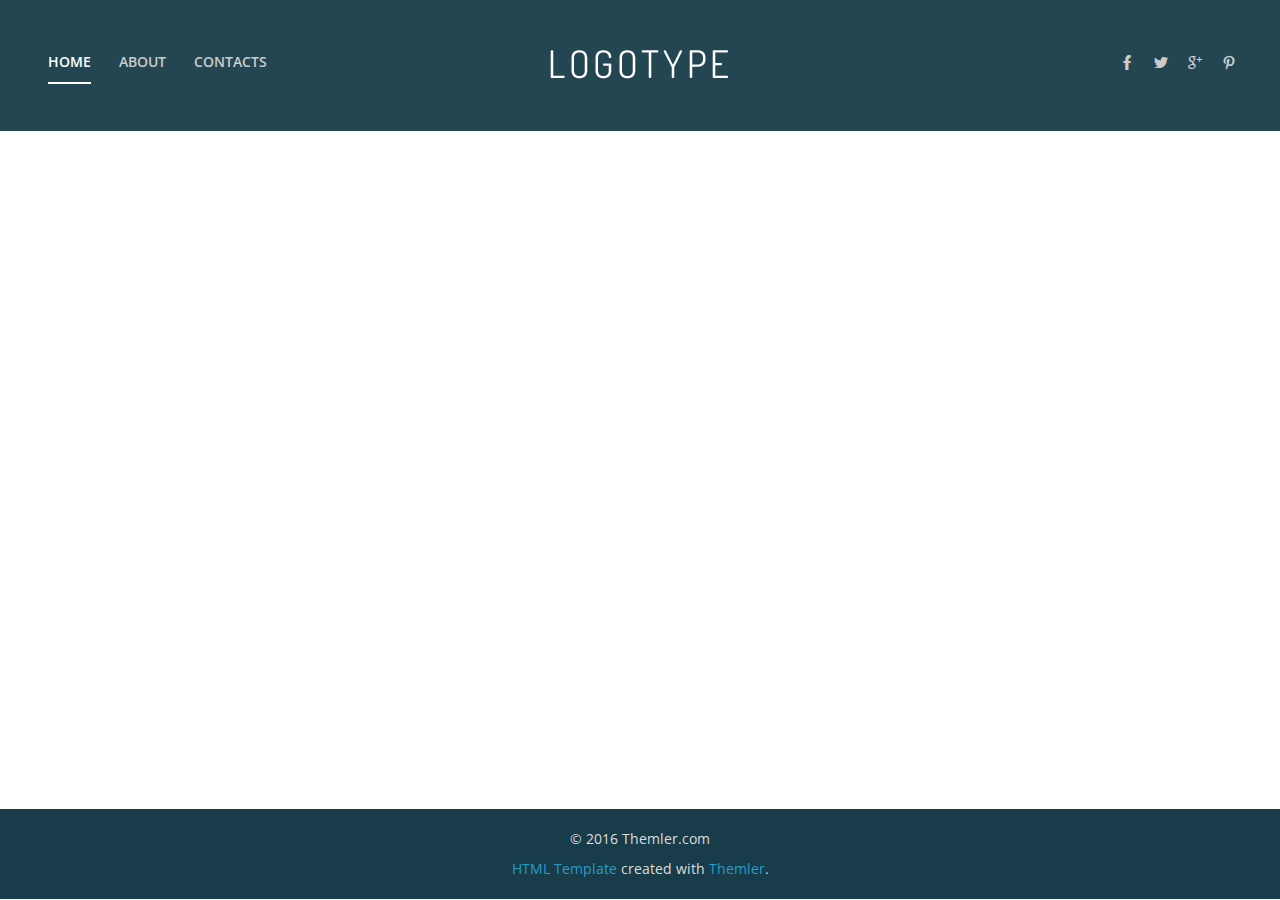
<file: home/index.html>
<!DOCTYPE html>
<html dir="ltr">
<head>
    
	<script>
    var themeHasJQuery = !!window.jQuery;
</script>
<script type="text/javascript" src="../assets/js/jquery.js?1.0.645"></script>
<script>
    window._$ = jQuery.noConflict(themeHasJQuery);
</script>
    <meta name="viewport" content="width=device-width, initial-scale=1.0">
<link rel="stylesheet" href="../assets/css/bootstrap.css?1.0.645" media="screen" />
<script type="text/javascript" src="../assets/js/bootstrap.min.js?1.0.645"></script>
<!--[if lte IE 9]>
<link rel="stylesheet" href="../assets/css/layout.ie.css?1.0.645">
<script src="../assets/js/layout.ie.js?1.0.645"></script>
<![endif]-->
<link class="" href='http://fonts.googleapis.com/css?family=Open+Sans:300,300italic,regular,italic,600,600italic,700,700italic,800,800italic&subset=latin' rel='stylesheet' type='text/css'>
<script type="text/javascript" src="../assets/js/layout.core.js"></script>
<script src="../assets/js/CloudZoom.js?1.0.645"></script>
	
    <title>Sub Page 1</title>
	<link rel="stylesheet" href="../assets/css/style.css?1.0.645">
	<script src="../assets/js/script.js?1.0.645"></script>
    <meta charset="utf-8">
    
    
    
    
</head>
<body class=" bootstrap bd-body-7  bd-pagebackground  bd-margins">
    <header class=" bd-headerarea-1 bd-margins">
        <div data-affix
     data-offset=""
     data-fix-at-screen="top"
     data-clip-at-control="top"
     
 data-enable-lg
     
 data-enable-md
     
 data-enable-sm
     
     class=" bd-affix-2 bd-no-margins bd-margins "><section class=" bd-section-4 bd-page-width bd-tagstyles  " id="section3" data-section-title="Top Dark with Three Containers">
    <div class="bd-container-inner bd-margins clearfix">
        <div class=" bd-layoutbox-3 bd-no-margins bd-no-margins clearfix">
    <div class="bd-container-inner">
        
    
    <nav class=" bd-hmenu-1" data-responsive-menu="true" data-responsive-levels="">
        
            <div class=" bd-responsivemenu-11 collapse-button">
    <div class="bd-container-inner">
        <div class="bd-menuitem-4 ">
            <a  data-toggle="collapse"
                data-target=".bd-hmenu-1 .collapse-button + .navbar-collapse"
                href="#" onclick="return false;">
                    <span>MENU</span>
            </a>
        </div>
    </div>
</div>
            <div class="navbar-collapse collapse">
            
            <div class=" bd-horizontalmenu-70 clearfix">
                <div class="bd-container-inner">
                    
                    <ul class=" bd-menu-63 nav nav-pills navbar-left">
                        

                        

                        

                        

                        

                        

                        

                        
                        
                            
                            <li class=" bd-menuitem-36
                                        
 bd-submenu-icon-only
                                        bd-toplevel-item
                                        
                                        "
                                    >

                                
                            
                            <a 
 class="active" title="Home Page" href="../home.html" >Home</a>

                                
                                    
                            
                            

                                
                            <div class="bd-menu-39-popup ">
                            
                                <ul class=" bd-menu-39">

                                
                                    

                                    
                            
                            
                                <li class=" bd-menuitem-38 bd-sub-item bd-sub-item">

                                    
                            
                            <a 
 class="active" title="Sub Page 1" href="../home/subpage1.html" >Sub Page 1</a>

                                    
                                        
                            
                            

                                    
                            
                                </li>
                                    

                                    
                            
                            
                                <li class=" bd-menuitem-38 bd-sub-item bd-sub-item">

                                    
                            
                            <a  title="Sub Page 2" href="../home/subpage2.html" >Sub Page 2</a>

                                    
                                        
                            
                            

                                    
                            
                                </li>
                                    

                                    
                            
                            
                                <li class=" bd-menuitem-38 bd-sub-item bd-sub-item">

                                    
                            
                            <a  title="Sub Page 3" href="../home/subpage3.html" >Sub Page 3</a>

                                    
                                        
                            
                            

                                    
                            
                                </li>

                                
                            
                                </ul>
                            </div>
                            </li>
                            
                            <li class=" bd-menuitem-36
                                        
                                        bd-toplevel-item
                                        
                                        "
                                    >

                                
                            
                            <a  title="About" href="../about.html" >About</a>

                                
                                    
                            
                            
                            </li>
                            
                            <li class=" bd-menuitem-36
                                        
                                        bd-toplevel-item
                                        
                                        "
                                    >

                                
                            
                            <a  title="Contacts" href="../contacts.html" >Contacts</a>

                                
                                    
                            
                            
                            </li>
                    </ul>
                    
                </div>
            </div>
            
        
            </div>
    </nav>
    </div>
</div>
	
		<div class=" bd-layoutbox-15 bd-no-margins clearfix">
    <div class="bd-container-inner">
        <a class=" bd-logo-2" href="">
    <img class=" bd-imagestyles" src="../assets/images/d645f7b10f00b6256606acb06fb19390_logo3.png">
</a>
    </div>
</div>
	
		<div class=" bd-layoutbox-19 bd-no-margins bd-no-margins clearfix">
    <div class="bd-container-inner">
        <div class=" bd-socialicons-2">
    
        <a target="_blank" data-social-url data-path-to-root=".." class=" bd-socialicon-17 bd-socialicon"
   href="//www.facebook.com/sharer.php?u=">
    <span class="bd-icon"></span><span></span>
</a>
    
        <a target="_blank" data-social-url data-path-to-root=".." class=" bd-socialicon-18 bd-socialicon"
   href="//twitter.com/share?url=&amp;text=">
    <span class="bd-icon"></span><span></span>
</a>
    
        <a target="_blank" data-social-url data-path-to-root=".." class=" bd-socialicon-19 bd-socialicon"
   href="//plus.google.com/share?url=">
    <span class="bd-icon"></span><span></span>
</a>
    
        <a target="_blank" data-social-url data-path-to-root=".." class=" bd-socialicon-20 bd-socialicon"
   href="//pinterest.com/pin/create/button/?url=&amp;media=&amp;description=">
    <span class="bd-icon"></span><span></span>
</a>
    
    
    
    
    
    
</div>
    </div>
</div>
    </div>
</section></div>
</header>
	
		<div class=" bd-stretchtobottom-2 bd-stretch-to-bottom" data-control-selector=".bd-content-12"><div class=" bd-content-12 ">
    
    <div class=" bd-htmlcontent-4 bd-margins" 
 data-page-id="page.11">
    
</div>
</div></div>
	
		<footer class=" bd-footerarea-1 bd-margins">
        <section class=" bd-section-2 bd-tagstyles" id="section2" data-section-title="">
    <div class="bd-container-inner bd-margins clearfix">
        <p class=" bd-textblock-1 bd-content-element">
    © 2016 Themler.com
</p>
	
		<div class=" bd-pagefooter-1">
    <div class="bd-container-inner">
        
            <a href='http://www.themler.com/html-templates' target="_blank">HTML Template</a> created with <a href='http://themler.com' target="_blank">Themler</a>.
    </div>
</div>
    </div>
</section>
</footer>
	
		<div data-smooth-scroll data-animation-time="250" class=" bd-smoothscroll-3"><a href="#" class=" bd-backtotop-1 ">
    <span class="bd-icon-67 bd-icon "></span>
</a></div>
</body>
</html>
</file>
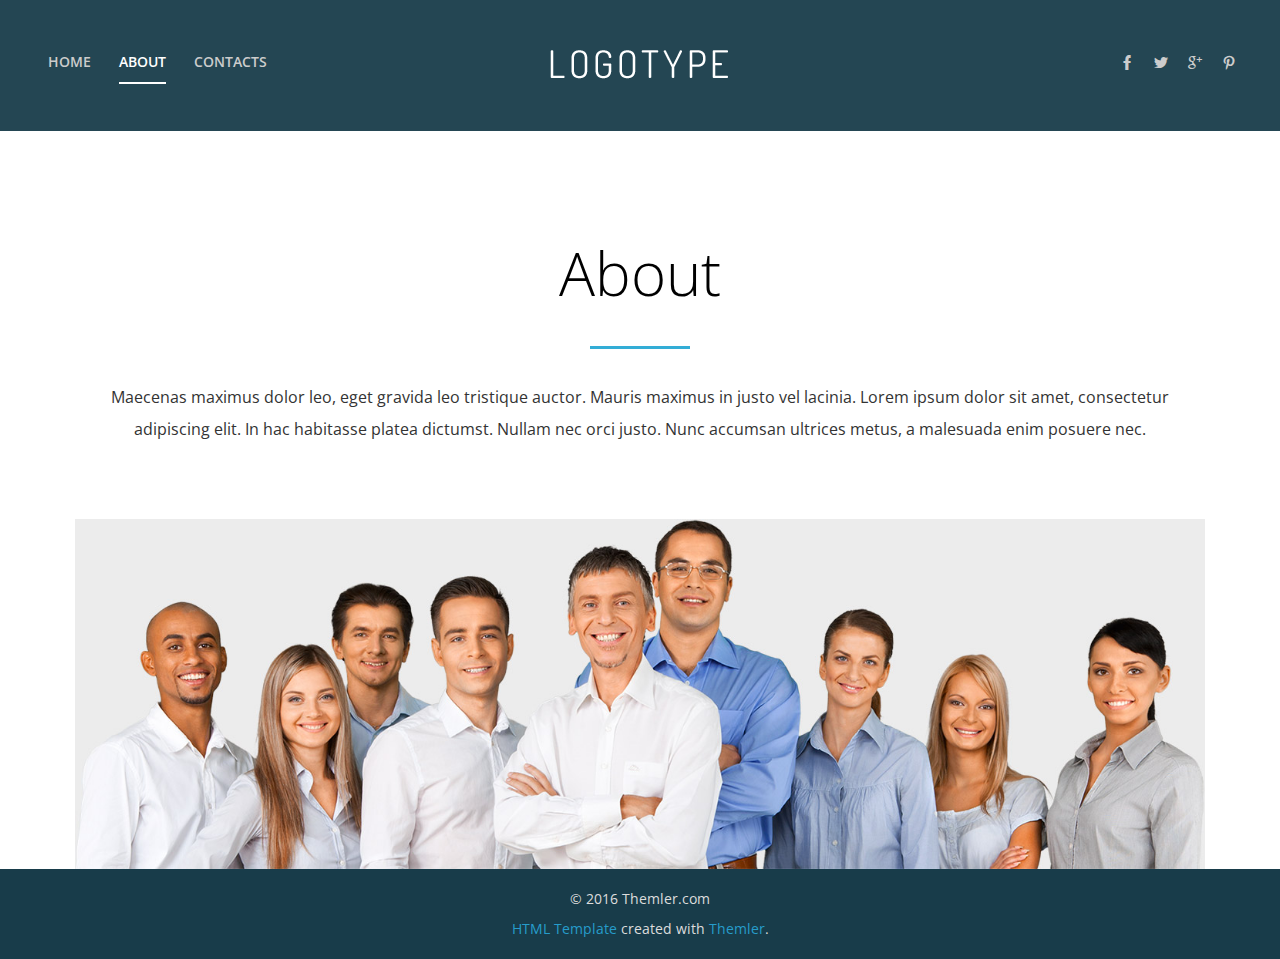
<file: about.html>
<!DOCTYPE html>
<html dir="ltr">
<head>
    
	<script>
    var themeHasJQuery = !!window.jQuery;
</script>
<script type="text/javascript" src="./assets/js/jquery.js?1.0.645"></script>
<script>
    window._$ = jQuery.noConflict(themeHasJQuery);
</script>
    <meta name="viewport" content="width=device-width, initial-scale=1.0">
<link rel="stylesheet" href="./assets/css/bootstrap.css?1.0.645" media="screen" />
<script type="text/javascript" src="./assets/js/bootstrap.min.js?1.0.645"></script>
<!--[if lte IE 9]>
<link rel="stylesheet" href="./assets/css/layout.ie.css?1.0.645">
<script src="./assets/js/layout.ie.js?1.0.645"></script>
<![endif]-->
<link class="" href='http://fonts.googleapis.com/css?family=Open+Sans:300,300italic,regular,italic,600,600italic,700,700italic,800,800italic&subset=latin' rel='stylesheet' type='text/css'>
<script type="text/javascript" src="./assets/js/layout.core.js"></script>
<script src="./assets/js/CloudZoom.js?1.0.645"></script>
	
    <title>About</title>
	<link rel="stylesheet" href="./assets/css/style.css?1.0.645">
	<script src="./assets/js/script.js?1.0.645"></script>
    <meta charset="utf-8">
    
    
    
    
</head>
<body class=" bootstrap bd-body-7  bd-pagebackground  bd-margins">
    <header class=" bd-headerarea-1 bd-margins">
        <div data-affix
     data-offset=""
     data-fix-at-screen="top"
     data-clip-at-control="top"
     
 data-enable-lg
     
 data-enable-md
     
 data-enable-sm
     
     class=" bd-affix-2 bd-no-margins bd-margins "><section class=" bd-section-4 bd-page-width bd-tagstyles  " id="section3" data-section-title="Top Dark with Three Containers">
    <div class="bd-container-inner bd-margins clearfix">
        <div class=" bd-layoutbox-3 bd-no-margins bd-no-margins clearfix">
    <div class="bd-container-inner">
        
    
    <nav class=" bd-hmenu-1" data-responsive-menu="true" data-responsive-levels="">
        
            <div class=" bd-responsivemenu-11 collapse-button">
    <div class="bd-container-inner">
        <div class="bd-menuitem-4 ">
            <a  data-toggle="collapse"
                data-target=".bd-hmenu-1 .collapse-button + .navbar-collapse"
                href="#" onclick="return false;">
                    <span>MENU</span>
            </a>
        </div>
    </div>
</div>
            <div class="navbar-collapse collapse">
            
            <div class=" bd-horizontalmenu-70 clearfix">
                <div class="bd-container-inner">
                    
                    <ul class=" bd-menu-63 nav nav-pills navbar-left">
                        

                        

                        

                        

                        

                        

                        

                        
                        
                            
                            <li class=" bd-menuitem-36
                                        
 bd-submenu-icon-only
                                        bd-toplevel-item
                                        
                                        "
                                    >

                                
                            
                            <a  title="Home Page" href="./home.html" >Home</a>

                                
                                    
                            
                            

                                
                            <div class="bd-menu-39-popup ">
                            
                                <ul class=" bd-menu-39">

                                
                                    

                                    
                            
                            
                                <li class=" bd-menuitem-38 bd-sub-item bd-sub-item">

                                    
                            
                            <a  title="Sub Page 1" href="./home/subpage1.html" >Sub Page 1</a>

                                    
                                        
                            
                            

                                    
                            
                                </li>
                                    

                                    
                            
                            
                                <li class=" bd-menuitem-38 bd-sub-item bd-sub-item">

                                    
                            
                            <a  title="Sub Page 2" href="./home/subpage2.html" >Sub Page 2</a>

                                    
                                        
                            
                            

                                    
                            
                                </li>
                                    

                                    
                            
                            
                                <li class=" bd-menuitem-38 bd-sub-item bd-sub-item">

                                    
                            
                            <a  title="Sub Page 3" href="./home/subpage3.html" >Sub Page 3</a>

                                    
                                        
                            
                            

                                    
                            
                                </li>

                                
                            
                                </ul>
                            </div>
                            </li>
                            
                            <li class=" bd-menuitem-36
                                        
                                        bd-toplevel-item
                                        
                                        "
                                    >

                                
                            
                            <a 
 class="active" title="About" href="./about.html" >About</a>

                                
                                    
                            
                            
                            </li>
                            
                            <li class=" bd-menuitem-36
                                        
                                        bd-toplevel-item
                                        
                                        "
                                    >

                                
                            
                            <a  title="Contacts" href="./contacts.html" >Contacts</a>

                                
                                    
                            
                            
                            </li>
                    </ul>
                    
                </div>
            </div>
            
        
            </div>
    </nav>
    </div>
</div>
	
		<div class=" bd-layoutbox-15 bd-no-margins clearfix">
    <div class="bd-container-inner">
        <a class=" bd-logo-2" href="">
    <img class=" bd-imagestyles" src="./assets/images/d645f7b10f00b6256606acb06fb19390_logo3.png">
</a>
    </div>
</div>
	
		<div class=" bd-layoutbox-19 bd-no-margins bd-no-margins clearfix">
    <div class="bd-container-inner">
        <div class=" bd-socialicons-2">
    
        <a target="_blank" data-social-url data-path-to-root="." class=" bd-socialicon-17 bd-socialicon"
   href="//www.facebook.com/sharer.php?u=">
    <span class="bd-icon"></span><span></span>
</a>
    
        <a target="_blank" data-social-url data-path-to-root="." class=" bd-socialicon-18 bd-socialicon"
   href="//twitter.com/share?url=&amp;text=">
    <span class="bd-icon"></span><span></span>
</a>
    
        <a target="_blank" data-social-url data-path-to-root="." class=" bd-socialicon-19 bd-socialicon"
   href="//plus.google.com/share?url=">
    <span class="bd-icon"></span><span></span>
</a>
    
        <a target="_blank" data-social-url data-path-to-root="." class=" bd-socialicon-20 bd-socialicon"
   href="//pinterest.com/pin/create/button/?url=&amp;media=&amp;description=">
    <span class="bd-icon"></span><span></span>
</a>
    
    
    
    
    
    
</div>
    </div>
</div>
    </div>
</section></div>
</header>
	
		<div class=" bd-stretchtobottom-2 bd-stretch-to-bottom" data-control-selector=".bd-content-12"><div class=" bd-content-12 ">
    
    <div class=" bd-htmlcontent-8 bd-margins" 
 data-page-id="page.12">
    <section class=" bd-section-3 bd-tagstyles" id="section7" data-section-title="Container Plus Image Below">
    <div class="bd-container-inner bd-margins clearfix">
        <div class=" bd-layoutbox-7 bd-no-margins clearfix">
    <div class="bd-container-inner">
        <h1 class=" bd-textblock-3 bd-content-element">
    About
</h1>
	
		<div class="bd-separator-3  bd-separator-center bd-separator-content-center clearfix" >
    <div class="bd-container-inner">
        <div class="bd-separator-inner">
            
        </div>
    </div>
</div>
	
		<p class=" bd-textblock-5 bd-content-element">
    Maecenas maximus dolor leo, eget gravida leo tristique auctor. Mauris maximus in justo vel lacinia. Lorem ipsum dolor sit amet, consectetur adipiscing elit. In hac habitasse platea dictumst. Nullam nec orci justo. Nunc accumsan ultrices metus, a malesuada enim posuere nec.
</p>
    </div>
</div>
	
		<img class="bd-imagelink-5 bd-imagescaling bd-imagescaling-2 bd-own-margins bd-imagestyles   "  src="./assets/images/741f922d3d482d27219eb250879ff160_billionphotos1201819.jpg">
    </div>
</section>
</div>
</div></div>
	
		<footer class=" bd-footerarea-1 bd-margins">
        <section class=" bd-section-2 bd-tagstyles" id="section2" data-section-title="">
    <div class="bd-container-inner bd-margins clearfix">
        <p class=" bd-textblock-1 bd-content-element">
    © 2016 Themler.com
</p>
	
		<div class=" bd-pagefooter-1">
    <div class="bd-container-inner">
        
            <a href='http://www.themler.com/html-templates' target="_blank">HTML Template</a> created with <a href='http://themler.com' target="_blank">Themler</a>.
    </div>
</div>
    </div>
</section>
</footer>
	
		<div data-smooth-scroll data-animation-time="250" class=" bd-smoothscroll-3"><a href="#" class=" bd-backtotop-1 ">
    <span class="bd-icon-67 bd-icon "></span>
</a></div>
</body>
</html>
</file>
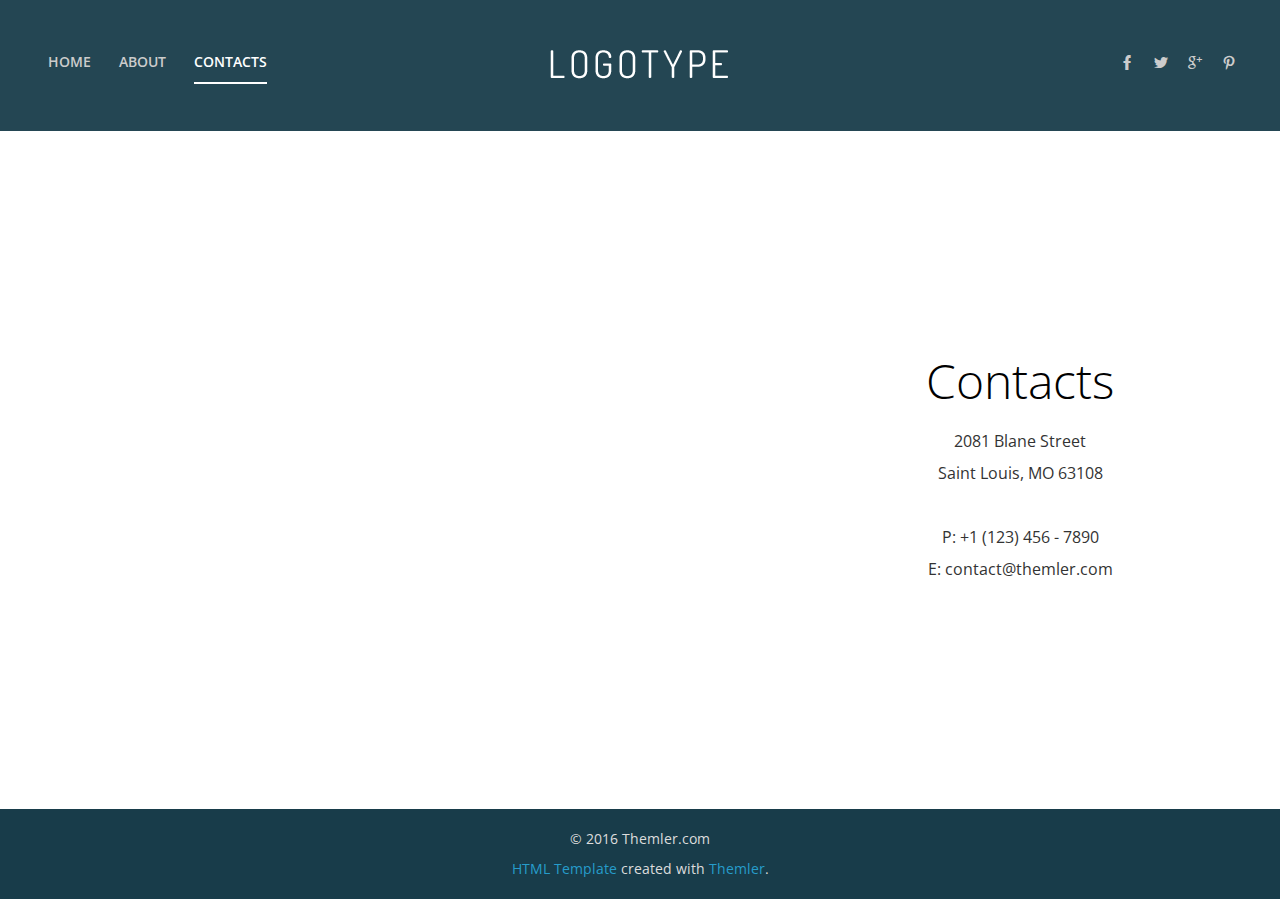
<file: contacts.html>
<!DOCTYPE html>
<html dir="ltr">
<head>
    
	<script>
    var themeHasJQuery = !!window.jQuery;
</script>
<script type="text/javascript" src="./assets/js/jquery.js?1.0.645"></script>
<script>
    window._$ = jQuery.noConflict(themeHasJQuery);
</script>
    <meta name="viewport" content="width=device-width, initial-scale=1.0">
<link rel="stylesheet" href="./assets/css/bootstrap.css?1.0.645" media="screen" />
<script type="text/javascript" src="./assets/js/bootstrap.min.js?1.0.645"></script>
<!--[if lte IE 9]>
<link rel="stylesheet" href="./assets/css/layout.ie.css?1.0.645">
<script src="./assets/js/layout.ie.js?1.0.645"></script>
<![endif]-->
<link class="" href='http://fonts.googleapis.com/css?family=Open+Sans:300,300italic,regular,italic,600,600italic,700,700italic,800,800italic&subset=latin' rel='stylesheet' type='text/css'>
<script type="text/javascript" src="./assets/js/layout.core.js"></script>
<script src="./assets/js/CloudZoom.js?1.0.645"></script>
	
    <title>Contacts</title>
	<link rel="stylesheet" href="./assets/css/style.css?1.0.645">
	<script src="./assets/js/script.js?1.0.645"></script>
    <meta charset="utf-8">
    
    
    
    
</head>
<body class=" bootstrap bd-body-7  bd-pagebackground  bd-margins">
    <header class=" bd-headerarea-1 bd-margins">
        <div data-affix
     data-offset=""
     data-fix-at-screen="top"
     data-clip-at-control="top"
     
 data-enable-lg
     
 data-enable-md
     
 data-enable-sm
     
     class=" bd-affix-2 bd-no-margins bd-margins "><section class=" bd-section-4 bd-page-width bd-tagstyles  " id="section3" data-section-title="Top Dark with Three Containers">
    <div class="bd-container-inner bd-margins clearfix">
        <div class=" bd-layoutbox-3 bd-no-margins bd-no-margins clearfix">
    <div class="bd-container-inner">
        
    
    <nav class=" bd-hmenu-1" data-responsive-menu="true" data-responsive-levels="">
        
            <div class=" bd-responsivemenu-11 collapse-button">
    <div class="bd-container-inner">
        <div class="bd-menuitem-4 ">
            <a  data-toggle="collapse"
                data-target=".bd-hmenu-1 .collapse-button + .navbar-collapse"
                href="#" onclick="return false;">
                    <span>MENU</span>
            </a>
        </div>
    </div>
</div>
            <div class="navbar-collapse collapse">
            
            <div class=" bd-horizontalmenu-70 clearfix">
                <div class="bd-container-inner">
                    
                    <ul class=" bd-menu-63 nav nav-pills navbar-left">
                        

                        

                        

                        

                        

                        

                        

                        
                        
                            
                            <li class=" bd-menuitem-36
                                        
 bd-submenu-icon-only
                                        bd-toplevel-item
                                        
                                        "
                                    >

                                
                            
                            <a  title="Home Page" href="./home.html" >Home</a>

                                
                                    
                            
                            

                                
                            <div class="bd-menu-39-popup ">
                            
                                <ul class=" bd-menu-39">

                                
                                    

                                    
                            
                            
                                <li class=" bd-menuitem-38 bd-sub-item bd-sub-item">

                                    
                            
                            <a  title="Sub Page 1" href="./home/subpage1.html" >Sub Page 1</a>

                                    
                                        
                            
                            

                                    
                            
                                </li>
                                    

                                    
                            
                            
                                <li class=" bd-menuitem-38 bd-sub-item bd-sub-item">

                                    
                            
                            <a  title="Sub Page 2" href="./home/subpage2.html" >Sub Page 2</a>

                                    
                                        
                            
                            

                                    
                            
                                </li>
                                    

                                    
                            
                            
                                <li class=" bd-menuitem-38 bd-sub-item bd-sub-item">

                                    
                            
                            <a  title="Sub Page 3" href="./home/subpage3.html" >Sub Page 3</a>

                                    
                                        
                            
                            

                                    
                            
                                </li>

                                
                            
                                </ul>
                            </div>
                            </li>
                            
                            <li class=" bd-menuitem-36
                                        
                                        bd-toplevel-item
                                        
                                        "
                                    >

                                
                            
                            <a  title="About" href="./about.html" >About</a>

                                
                                    
                            
                            
                            </li>
                            
                            <li class=" bd-menuitem-36
                                        
                                        bd-toplevel-item
                                        
                                        "
                                    >

                                
                            
                            <a 
 class="active" title="Contacts" href="./contacts.html" >Contacts</a>

                                
                                    
                            
                            
                            </li>
                    </ul>
                    
                </div>
            </div>
            
        
            </div>
    </nav>
    </div>
</div>
	
		<div class=" bd-layoutbox-15 bd-no-margins clearfix">
    <div class="bd-container-inner">
        <a class=" bd-logo-2" href="">
    <img class=" bd-imagestyles" src="./assets/images/d645f7b10f00b6256606acb06fb19390_logo3.png">
</a>
    </div>
</div>
	
		<div class=" bd-layoutbox-19 bd-no-margins bd-no-margins clearfix">
    <div class="bd-container-inner">
        <div class=" bd-socialicons-2">
    
        <a target="_blank" data-social-url data-path-to-root="." class=" bd-socialicon-17 bd-socialicon"
   href="//www.facebook.com/sharer.php?u=">
    <span class="bd-icon"></span><span></span>
</a>
    
        <a target="_blank" data-social-url data-path-to-root="." class=" bd-socialicon-18 bd-socialicon"
   href="//twitter.com/share?url=&amp;text=">
    <span class="bd-icon"></span><span></span>
</a>
    
        <a target="_blank" data-social-url data-path-to-root="." class=" bd-socialicon-19 bd-socialicon"
   href="//plus.google.com/share?url=">
    <span class="bd-icon"></span><span></span>
</a>
    
        <a target="_blank" data-social-url data-path-to-root="." class=" bd-socialicon-20 bd-socialicon"
   href="//pinterest.com/pin/create/button/?url=&amp;media=&amp;description=">
    <span class="bd-icon"></span><span></span>
</a>
    
    
    
    
    
    
</div>
    </div>
</div>
    </div>
</section></div>
</header>
	
		<div class=" bd-stretchtobottom-2 bd-stretch-to-bottom" data-control-selector=".bd-content-12"><div class=" bd-content-12 ">
    
    <div class=" bd-htmlcontent-9 bd-margins" 
 data-page-id="page.13">
    <section class=" bd-section-6 bd-tagstyles" id="section4" data-section-title="Map Two Thirds">
    <div class="bd-container-inner bd-margins clearfix">
        <div class=" bd-layoutcontainer-5 bd-columns bd-no-margins">
    <div class="bd-container-inner">
        <div class="container-fluid">
            <div class="row 
 bd-row-flex 
 bd-row-align-middle">
                <div class=" bd-columnwrapper-7 
 col-sm-8">
    <div class="bd-layoutcolumn-7 bd-column" ><div class="bd-vertical-align-wrapper"><div class="bd-googlemap-2 bd-own-margins bd-imagestyles ">
    <div class="embed-responsive" style="height: 100%; width: 100%;">
        <iframe class="embed-responsive-item"
                src="//maps.google.com/maps?output=embed&q=Saint Louis, MO&z=16&t=m&hl=English"></iframe>
    </div>
</div></div></div>
</div>
	
		<div class=" bd-columnwrapper-11 
 col-sm-4">
    <div class="bd-layoutcolumn-11 bd-no-margins bd-column" ><div class="bd-vertical-align-wrapper"><h1 class=" bd-textblock-7 bd-content-element">
    Contacts
</h1>
	
		<p class=" bd-textblock-9 bd-content-element">
    2081 Blane Street<br>
Saint Louis, MO 63108<br>
<br>
P: +1 (123) 456 - 7890<br>
E: contact@themler.com<br>
</p></div></div>
</div>
            </div>
        </div>
    </div>
</div>
    </div>
</section>
</div>
</div></div>
	
		<footer class=" bd-footerarea-1 bd-margins">
        <section class=" bd-section-2 bd-tagstyles" id="section2" data-section-title="">
    <div class="bd-container-inner bd-margins clearfix">
        <p class=" bd-textblock-1 bd-content-element">
    © 2016 Themler.com
</p>
	
		<div class=" bd-pagefooter-1">
    <div class="bd-container-inner">
        
            <a href='http://www.themler.com/html-templates' target="_blank">HTML Template</a> created with <a href='http://themler.com' target="_blank">Themler</a>.
    </div>
</div>
    </div>
</section>
</footer>
	
		<div data-smooth-scroll data-animation-time="250" class=" bd-smoothscroll-3"><a href="#" class=" bd-backtotop-1 ">
    <span class="bd-icon-67 bd-icon "></span>
</a></div>
</body>
</html>
</file>
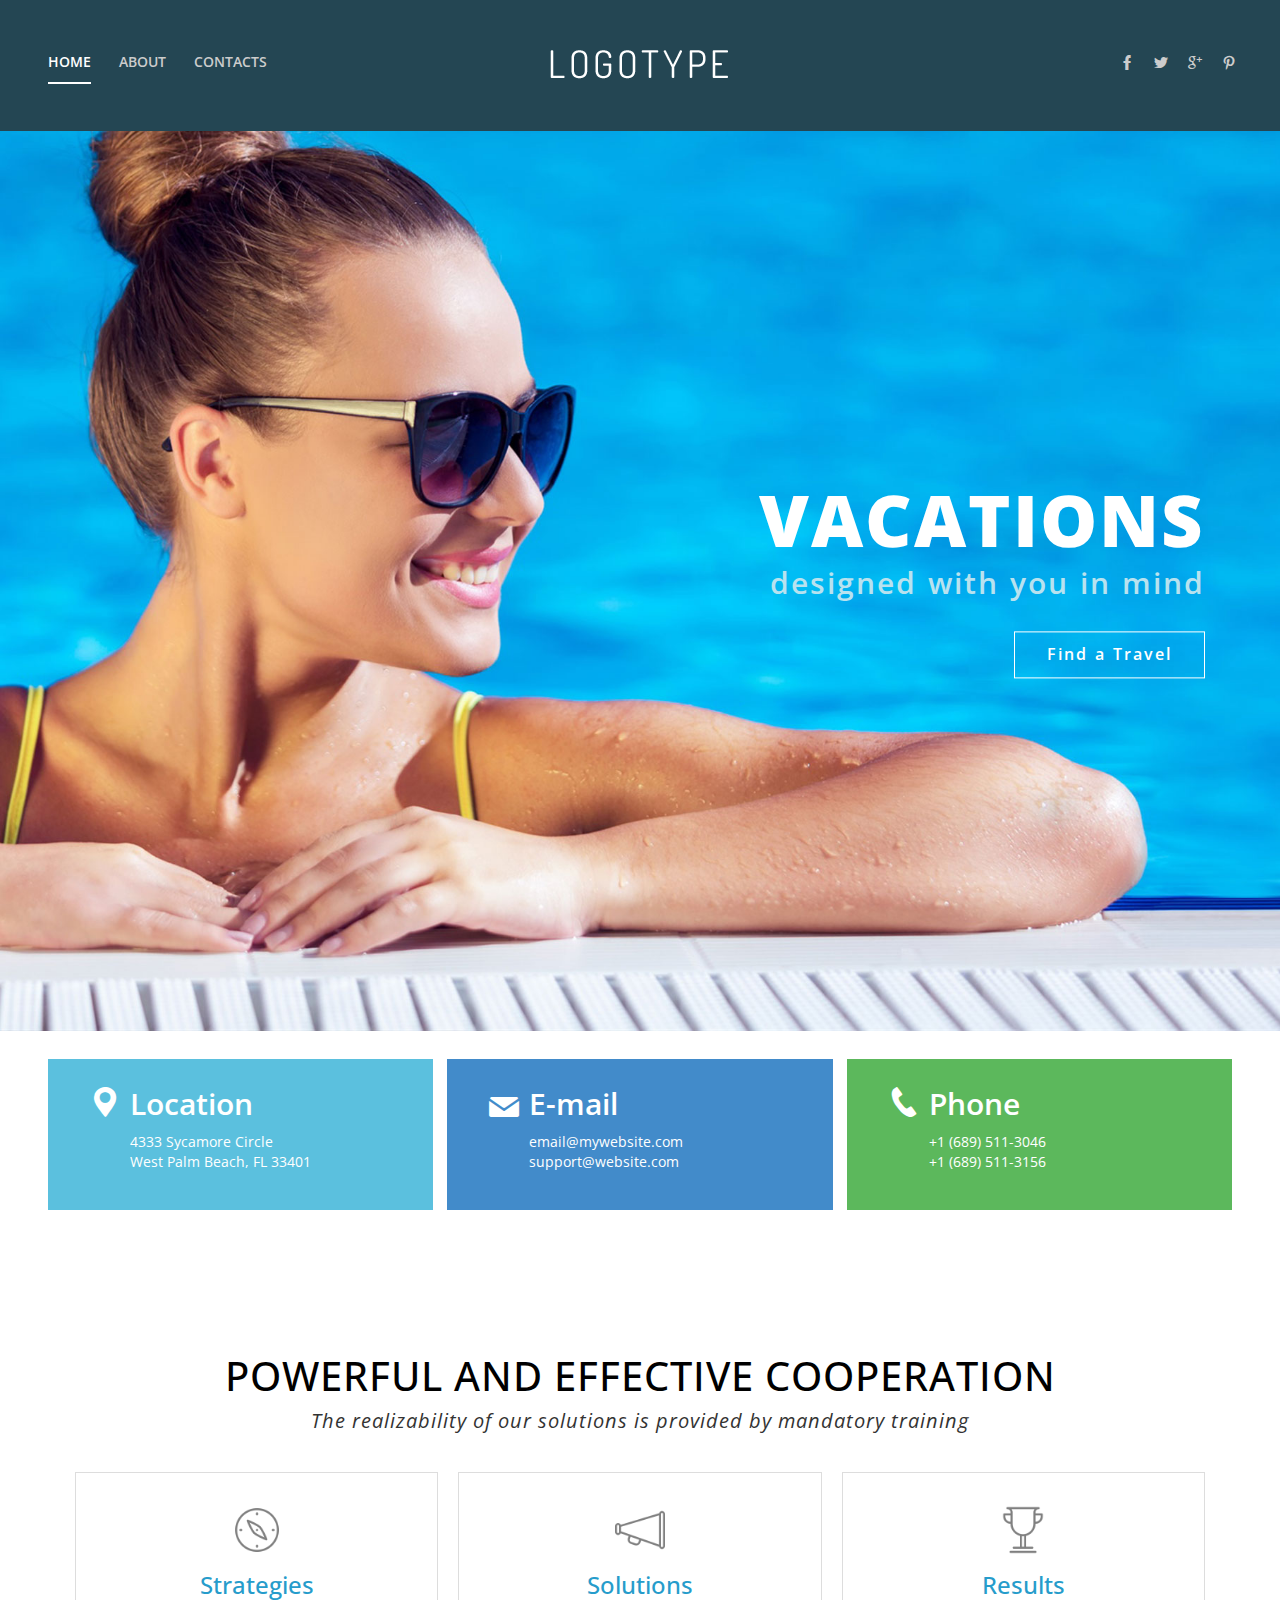
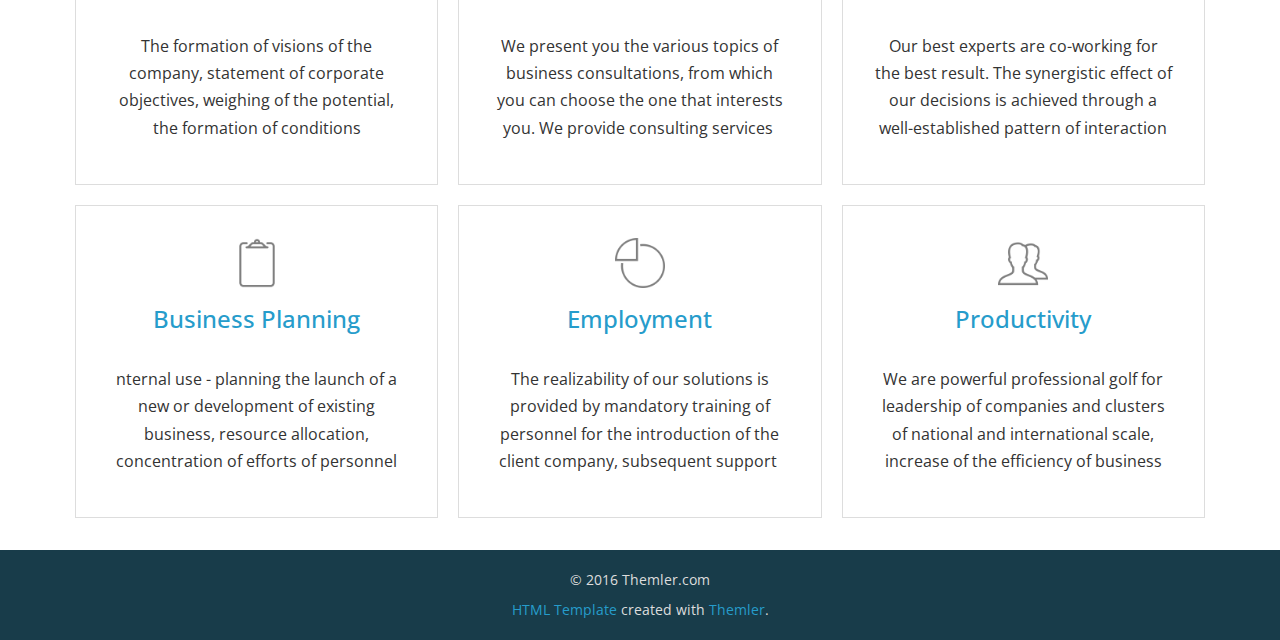
<file: home.html>
<!DOCTYPE html>
<html dir="ltr">
<head>
    
	<script>
    var themeHasJQuery = !!window.jQuery;
</script>
<script type="text/javascript" src="./assets/js/jquery.js?1.0.645"></script>
<script>
    window._$ = jQuery.noConflict(themeHasJQuery);
</script>
    <meta name="viewport" content="width=device-width, initial-scale=1.0">
<link rel="stylesheet" href="./assets/css/bootstrap.css?1.0.645" media="screen" />
<script type="text/javascript" src="./assets/js/bootstrap.min.js?1.0.645"></script>
<!--[if lte IE 9]>
<link rel="stylesheet" href="./assets/css/layout.ie.css?1.0.645">
<script src="./assets/js/layout.ie.js?1.0.645"></script>
<![endif]-->
<link class="" href='http://fonts.googleapis.com/css?family=Open+Sans:300,300italic,regular,italic,600,600italic,700,700italic,800,800italic&subset=latin' rel='stylesheet' type='text/css'>
<script type="text/javascript" src="./assets/js/layout.core.js"></script>
<script src="./assets/js/CloudZoom.js?1.0.645"></script>
	
    <title>Home Page</title>
	<link rel="stylesheet" href="./assets/css/style.css?1.0.645">
	<script src="./assets/js/script.js?1.0.645"></script>
    <meta charset="utf-8">
    
    
    
 <meta name="keywords" content="HTML, CSS, JavaScript">

    
 <style>a {
  transition: color 250ms linear;
}
</style>
</head>
<body class=" bootstrap bd-body-1 
 bd-homepage bd-pagebackground-3  bd-margins">
    <header class=" bd-headerarea-1 bd-margins">
        <div data-affix
     data-offset=""
     data-fix-at-screen="top"
     data-clip-at-control="top"
     
 data-enable-lg
     
 data-enable-md
     
 data-enable-sm
     
     class=" bd-affix-2 bd-no-margins bd-margins "><section class=" bd-section-4 bd-page-width bd-tagstyles  " id="section3" data-section-title="Top Dark with Three Containers">
    <div class="bd-container-inner bd-margins clearfix">
        <div class=" bd-layoutbox-3 bd-no-margins bd-no-margins clearfix">
    <div class="bd-container-inner">
        
    
    <nav class=" bd-hmenu-1" data-responsive-menu="true" data-responsive-levels="">
        
            <div class=" bd-responsivemenu-11 collapse-button">
    <div class="bd-container-inner">
        <div class="bd-menuitem-4 ">
            <a  data-toggle="collapse"
                data-target=".bd-hmenu-1 .collapse-button + .navbar-collapse"
                href="#" onclick="return false;">
                    <span>MENU</span>
            </a>
        </div>
    </div>
</div>
            <div class="navbar-collapse collapse">
            
            <div class=" bd-horizontalmenu-70 clearfix">
                <div class="bd-container-inner">
                    
                    <ul class=" bd-menu-63 nav nav-pills navbar-left">
                        

                        

                        

                        

                        

                        

                        

                        
                        
                            
                            <li class=" bd-menuitem-36
                                        
 bd-submenu-icon-only
                                        bd-toplevel-item
                                        
                                        "
                                    >

                                
                            
                            <a 
 class="active" title="Home Page" href="./home.html" >Home</a>

                                
                                    
                            
                            

                                
                            <div class="bd-menu-39-popup ">
                            
                                <ul class=" bd-menu-39">

                                
                                    

                                    
                            
                            
                                <li class=" bd-menuitem-38 bd-sub-item bd-sub-item">

                                    
                            
                            <a  title="Sub Page 1" href="./home/subpage1.html" >Sub Page 1</a>

                                    
                                        
                            
                            

                                    
                            
                                </li>
                                    

                                    
                            
                            
                                <li class=" bd-menuitem-38 bd-sub-item bd-sub-item">

                                    
                            
                            <a  title="Sub Page 2" href="./home/subpage2.html" >Sub Page 2</a>

                                    
                                        
                            
                            

                                    
                            
                                </li>
                                    

                                    
                            
                            
                                <li class=" bd-menuitem-38 bd-sub-item bd-sub-item">

                                    
                            
                            <a  title="Sub Page 3" href="./home/subpage3.html" >Sub Page 3</a>

                                    
                                        
                            
                            

                                    
                            
                                </li>

                                
                            
                                </ul>
                            </div>
                            </li>
                            
                            <li class=" bd-menuitem-36
                                        
                                        bd-toplevel-item
                                        
                                        "
                                    >

                                
                            
                            <a  title="About" href="./about.html" >About</a>

                                
                                    
                            
                            
                            </li>
                            
                            <li class=" bd-menuitem-36
                                        
                                        bd-toplevel-item
                                        
                                        "
                                    >

                                
                            
                            <a  title="Contacts" href="./contacts.html" >Contacts</a>

                                
                                    
                            
                            
                            </li>
                    </ul>
                    
                </div>
            </div>
            
        
            </div>
    </nav>
    </div>
</div>
	
		<div class=" bd-layoutbox-15 bd-no-margins clearfix">
    <div class="bd-container-inner">
        <a class=" bd-logo-2" href="">
    <img class=" bd-imagestyles" src="./assets/images/d645f7b10f00b6256606acb06fb19390_logo3.png">
</a>
    </div>
</div>
	
		<div class=" bd-layoutbox-19 bd-no-margins bd-no-margins clearfix">
    <div class="bd-container-inner">
        <div class=" bd-socialicons-2">
    
        <a target="_blank" data-social-url data-path-to-root="." class=" bd-socialicon-17 bd-socialicon"
   href="//www.facebook.com/sharer.php?u=">
    <span class="bd-icon"></span><span></span>
</a>
    
        <a target="_blank" data-social-url data-path-to-root="." class=" bd-socialicon-18 bd-socialicon"
   href="//twitter.com/share?url=&amp;text=">
    <span class="bd-icon"></span><span></span>
</a>
    
        <a target="_blank" data-social-url data-path-to-root="." class=" bd-socialicon-19 bd-socialicon"
   href="//plus.google.com/share?url=">
    <span class="bd-icon"></span><span></span>
</a>
    
        <a target="_blank" data-social-url data-path-to-root="." class=" bd-socialicon-20 bd-socialicon"
   href="//pinterest.com/pin/create/button/?url=&amp;media=&amp;description=">
    <span class="bd-icon"></span><span></span>
</a>
    
    
    
    
    
    
</div>
    </div>
</div>
    </div>
</section></div>
</header>
	
		<div class=" bd-content-13">
    
    <div class=" bd-htmlcontent-1 bd-margins" 
 data-page-id="page.0">
    <section class=" bd-section-1 bd-tagstyles" id="section3" data-section-title="Container in Full-Width Section">
    <div class="bd-container-inner bd-margins clearfix">
        <div class=" bd-layoutbox-10 bd-no-margins clearfix">
    <div class="bd-container-inner">
        <h1 class=" bd-textblock-4 bd-content-element">
    Vacations
</h1>
	
		<p class=" bd-textblock-10 bd-content-element">
    designed with you in mind
</p>
	
		<div class=" bd-spacer-2 clearfix"></div>
	
		<a 
 href="" class="bd-linkbutton-2  bd-button-12  bd-own-margins bd-content-element"    >
    Find a Travel
</a>
    </div>
</div>
    </div>
</section>
</div>
</div>
	
		<section class=" bd-section-7 bd-page-width bd-tagstyles " id="section4" data-section-title="Contact Us Section">
    <div class="bd-container-inner bd-margins clearfix">
        <div class=" bd-layoutcontainer-6 bd-page-width  bd-columns bd-no-margins">
    <div class="bd-container-inner">
        <div class="container-fluid">
            <div class="row 
 bd-row-flex 
 bd-row-align-top">
                <div class=" bd-columnwrapper-10 
 col-md-4
 col-sm-4">
    <div class="bd-layoutcolumn-10 bd-column" ><div class="bd-vertical-align-wrapper"><span class="bd-iconlink-2 bd-no-margins bd-own-margins bd-icon-24 bd-icon "></span>
	
		<h2 class=" bd-textblock-13 bd-content-element">
    Location
</h2>
	
		<p class=" bd-textblock-15 bd-content-element">
    4333 Sycamore Circle<br>
West Palm Beach, FL 33401
</p></div></div>
</div>
	
		<div class=" bd-columnwrapper-14 
 col-md-4
 col-sm-4">
    <div class="bd-layoutcolumn-14 bd-column" ><div class="bd-vertical-align-wrapper"><span class="bd-iconlink-5 bd-no-margins bd-own-margins bd-icon-27 bd-icon "></span>
	
		<h2 class=" bd-textblock-17 bd-content-element">
    E-mail
</h2>
	
		<p class=" bd-textblock-19 bd-content-element">
    <a href="#">email@mywebsite.com</a><br>
<a href="#">support@website.com</a>
</p></div></div>
</div>
	
		<div class=" bd-columnwrapper-16 
 col-md-4
 col-sm-4">
    <div class="bd-layoutcolumn-16 bd-column" ><div class="bd-vertical-align-wrapper"><span class="bd-iconlink-7 bd-no-margins bd-own-margins bd-icon-30 bd-icon "></span>
	
		<h2 class=" bd-textblock-21 bd-content-element">
    Phone
</h2>
	
		<p class=" bd-textblock-25 bd-content-element">
    +1 (689) 511-3046
<br>+1 (689) 511-3156<br>
</p></div></div>
</div>
            </div>
        </div>
    </div>
</div>
    </div>
</section>
	
		<section class=" bd-section-8 bd-tagstyles" id="section4" data-section-title="Six Columns With Header">
    <div class="bd-container-inner bd-margins clearfix">
        <div class=" bd-layoutcontainer-9 bd-columns bd-no-margins">
    <div class="bd-container-inner">
        <div class="container-fluid">
            <div class="row 
 bd-row-flex 
 bd-row-align-top">
                <div class=" bd-columnwrapper-18 
 col-xs-12">
    <div class="bd-layoutcolumn-18 bd-column" ><div class="bd-vertical-align-wrapper"><h1 class=" bd-textblock-27 bd-no-margins bd-content-element">
    <br>Powerful and effective cooperation<br>
</h1>
	
		<h2 class=" bd-textblock-29 bd-no-margins bd-content-element">
    The realizability of our solutions is provided by mandatory training
</h2></div></div>
</div>
	
		<div class=" bd-columnwrapper-20 
 col-md-4
 col-sm-6">
    <div class="bd-layoutcolumn-20 bd-background-width  bd-column" ><div class="bd-vertical-align-wrapper"><img class="bd-imagelink-2 bd-imagescaling bd-imagescaling-3 bd-own-margins bd-imagestyles   "  src="./assets/images/f3258a9569b34bd83249f4a0ca9572e9_1457721366_47.Explore.png">
	
		<h4 class=" bd-textblock-31 bd-content-element">
    <a href="#">
    Strategies</a>
</h4>
	
		<div class=" bd-spacer-5 clearfix"></div>
	
		<p class=" bd-textblock-34 bd-content-element">
    The formation of visions of the company, statement of corporate objectives, weighing of the potential, the formation of conditions
</p></div></div>
</div>
	
		<div class=" bd-columnwrapper-22 
 col-md-4
 col-sm-6">
    <div class="bd-layoutcolumn-22 bd-column" ><div class="bd-vertical-align-wrapper"><img class="bd-imagelink-7 bd-imagescaling bd-imagescaling-6 bd-own-margins bd-imagestyles   "  src="./assets/images/8035ad83ddf811e849ee9ad1e8f2402f_1457722286_megaphone.png">
	
		<h4 class=" bd-textblock-36 bd-content-element">
    <a href="#">
    Solutions</a>
</h4>
	
		<div class=" bd-spacer-7 clearfix"></div>
	
		<p class=" bd-textblock-38 bd-content-element">
    We present you the various topics of business consultations, from which you can choose the one that interests you. We provide consulting services&nbsp;
</p></div></div>
</div>
	
		<div class=" bd-columnwrapper-24 
 col-md-4
 col-sm-6">
    <div class="bd-layoutcolumn-24 bd-column" ><div class="bd-vertical-align-wrapper"><img class="bd-imagelink-9 bd-imagescaling bd-imagescaling-8 bd-own-margins bd-imagestyles   "  src="./assets/images/75a0494fcbe9144e30cbded041fe83a2_1457717915_41.Trophy.png">
	
		<h4 class=" bd-textblock-40 bd-content-element">
    <a href="#">
    Results</a>
</h4>
	
		<div class=" bd-spacer-9 clearfix"></div>
	
		<p class=" bd-textblock-42 bd-content-element">
    Our best experts are co-working for the best result. The synergistic effect of our decisions is achieved through a well-established pattern of interaction
</p></div></div>
</div>
	
		<div class=" bd-columnwrapper-26 
 col-md-4
 col-sm-6">
    <div class="bd-layoutcolumn-26 bd-column" ><div class="bd-vertical-align-wrapper"><img class="bd-imagelink-11 bd-imagescaling bd-imagescaling-10 bd-own-margins bd-imagestyles   "  src="./assets/images/0cbc19c7c43ab403b878937a15f9e9fa_1457643965_13.Clipboard.png">
	
		<h4 class=" bd-textblock-44 bd-content-element">
    <a href="#">
    Business Planning</a>
</h4>
	
		<div class=" bd-spacer-11 clearfix"></div>
	
		<p class=" bd-textblock-46 bd-content-element">
    nternal use - planning the launch of a new or development of existing business, resource allocation, concentration of efforts of personnel
</p></div></div>
</div>
	
		<div class=" bd-columnwrapper-28 
 col-md-4
 col-sm-6">
    <div class="bd-layoutcolumn-28 bd-column" ><div class="bd-vertical-align-wrapper"><img class="bd-imagelink-13 bd-imagescaling bd-imagescaling-12 bd-own-margins bd-imagestyles   "  src="./assets/images/315d173e416f2a1bf79fdd83af971f69_1457722319_pie_chart.png">
	
		<h4 class=" bd-textblock-48 bd-content-element">
    <a href="#">
    Employment
</a>
</h4>
	
		<div class=" bd-spacer-13 clearfix"></div>
	
		<p class=" bd-textblock-50 bd-content-element">
    The realizability of our solutions is provided by mandatory training of personnel for the introduction of the client company, subsequent support&nbsp;
</p></div></div>
</div>
	
		<div class=" bd-columnwrapper-30 
 col-md-4
 col-sm-6">
    <div class="bd-layoutcolumn-30 bd-column" ><div class="bd-vertical-align-wrapper"><img class="bd-imagelink-15 bd-imagescaling bd-imagescaling-14 bd-own-margins bd-imagestyles   "  src="./assets/images/6c122ad775b4b72124f4f0d05df3b2aa_1457722168_group.png">
	
		<h4 class=" bd-textblock-52 bd-content-element">
    <a href="#">
    Productivity
</a>
</h4>
	
		<div class=" bd-spacer-15 clearfix"></div>
	
		<p class=" bd-textblock-54 bd-content-element">
    We are powerful professional golf for leadership of companies and clusters of national and international scale, increase of the efficiency of business
</p></div></div>
</div>
            </div>
        </div>
    </div>
</div>
    </div>
</section>
	
		<footer class=" bd-footerarea-1 bd-margins">
        <section class=" bd-section-2 bd-tagstyles" id="section2" data-section-title="">
    <div class="bd-container-inner bd-margins clearfix">
        <p class=" bd-textblock-1 bd-content-element">
    © 2016 Themler.com
</p>
	
		<div class=" bd-pagefooter-1">
    <div class="bd-container-inner">
        
            <a href='http://www.themler.com/html-templates' target="_blank">HTML Template</a> created with <a href='http://themler.com' target="_blank">Themler</a>.
    </div>
</div>
    </div>
</section>
</footer>
	
		<div data-smooth-scroll data-animation-time="250" class=" bd-smoothscroll-3"><a href="#" class=" bd-backtotop-1 ">
    <span class="bd-icon-67 bd-icon "></span>
</a></div>
</body>
</html>
</file>
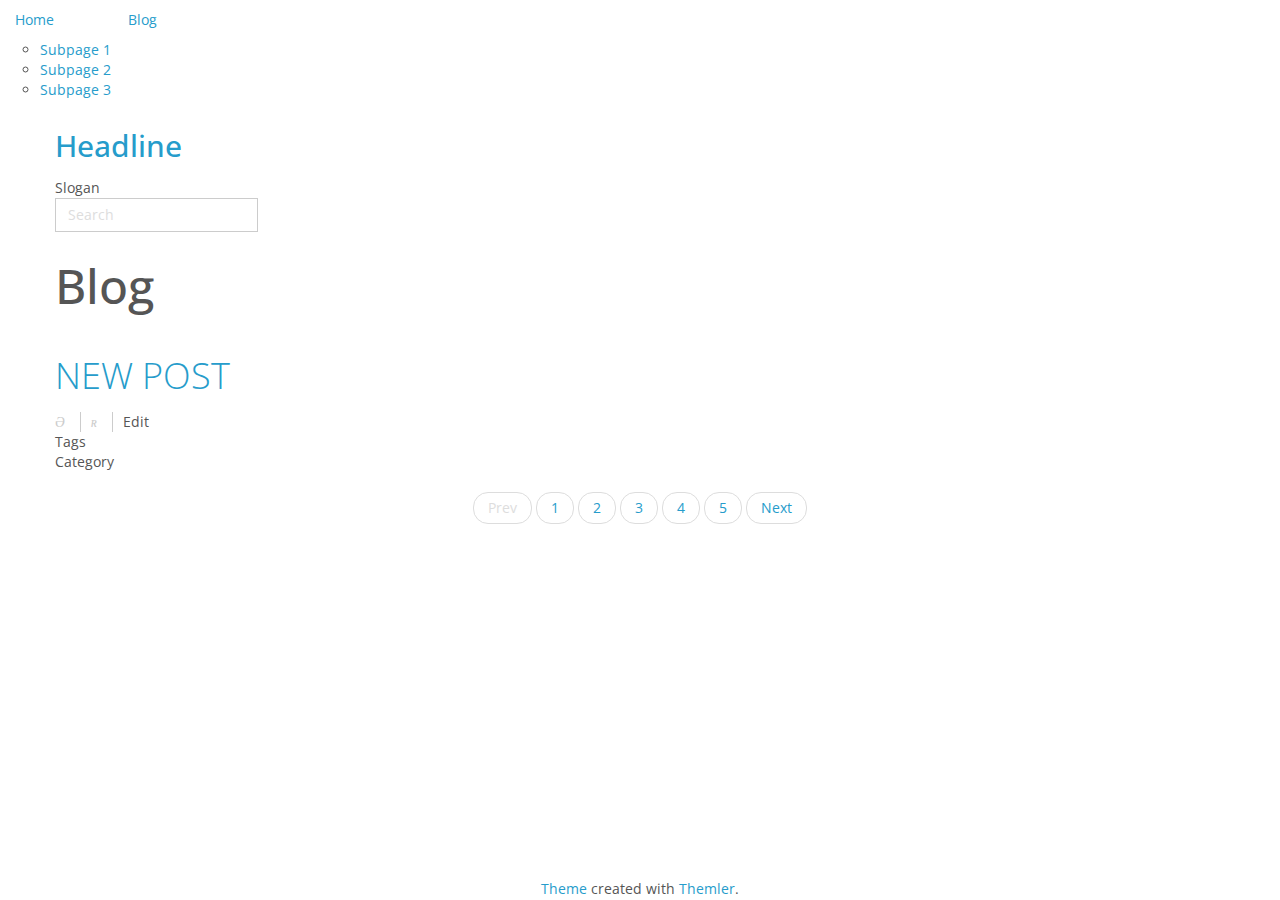
<file: Blog/newpost.html>
<!DOCTYPE html>
<html dir="ltr">
<head>
    
	<script>
    var themeHasJQuery = !!window.jQuery;
</script>
<script type="text/javascript" src="../assets/js/jquery.js"></script>
<script>
    window._$ = jQuery.noConflict(themeHasJQuery);
</script>
    <meta name="viewport" content="width=device-width, initial-scale=1.0">
<link rel="stylesheet" href="../assets/css/bootstrap.css" media="screen" />
<script type="text/javascript" src="../assets/js/bootstrap.min.js"></script>
<link class="" href='http://fonts.googleapis.com/css?family=Open+Sans:300,300italic,regular,italic,600,600italic,700,700italic,800,800italic&subset=latin' rel='stylesheet' type='text/css'>
<script src="../assets/js/CloudZoom.js"></script>
	
    <title>New Post</title>
	<link rel="stylesheet" href="../assets/css/style.css">
	<script src="../assets/js/script.js"></script>

    <!--[if lte IE 9]>
    <link rel="stylesheet" href="../assets/css/style.ie.css">
    <script src="../assets/js/script.ie.js"></script>
    <![endif]-->
    
    
    
</head>
<body class="bootstrap bd-body-6 bd-pagebackground">
    <header class="bd-headerarea-1">
        
    
    <nav class="bd-hmenu-1" data-responsive-menu="true" data-responsive-levels="">
        
            <div class="bd-menuitem-4 collapse-button">
    <a  data-toggle="collapse"
        data-target=".bd-hmenu-1 .collapse-button + .navbar-collapse"
        href="#" onclick="return false;">
            <span>Menu</span>
    </a>
</div>
            <div class="navbar-collapse collapse">
            
            <div class="bd-horizontalmenu-1 clearfix">
                <div class="bd-container-inner">
                    
                    <ul class="bd-menu-1 nav nav-pills navbar-left">
                        
                        
                        
                        
                            
                            <li class="bd-menuitem-1">
                                <a title="Home Page" href="../home.html">Home</a>
                                
                                    
                            
                            
                                <div class="bd-menu-2-popup">
                                    <ul class="bd-menu-2">
                                    
                                        
                                        <li class="bd-menuitem-2">
                                            <a title="Subpage 1" href="../home/Subpage1.html">Subpage 1</a>
                                            
                                                
                            
                            
                                        </li>
                                        
                                        <li class="bd-menuitem-2">
                                            <a title="Subpage 2" href="../home/Subpage2.html">Subpage 2</a>
                                            
                                                
                            
                            
                                        </li>
                                        
                                        <li class="bd-menuitem-2">
                                            <a title="Subpage 3" href="../home/Subpage3.html">Subpage 3</a>
                                            
                                                
                            
                            
                                        </li>
                                    </ul>
                                </div>
                            </li>
                            
                            <li class="bd-menuitem-1">
                                <a title="Blog" href="../blog.html">Blog</a>
                                
                                    
                            
                            
                            </li>
                    </ul>
                    
                </div>
            </div>
            
        
            </div>
    </nav>
	
		<div class="bd-boxcontrol-1">
    <div class="bd-container-inner">
        <div class="bd-container-inner-wrapper">
            <div class="bd-headline-1">
    <div class="bd-container-inner">
        <h3>
            <a href="#">Headline</a>
        </h3>
    </div>
</div>
	
		<div class="bd-slogan-1">
    Slogan
</div>
	
		<form id=tmp class="bd-search-3 form-inline" method="get" name="searchform" xmlns="http://www.w3.org/1999/html">
    <div class="bd-container-inner">
        <div class="bd-search-wrapper">
            
                <input type="text" class="bd-bootstrapinput form-control" placeholder="Search">
                <a href="#" class="bd-icon-28" link-disable="true"></a>
        </div>
    </div>
</form>
        </div>
    </div>
</div>
</header>
	
		<div class="bd-stretchtobottom-4 bd-stretch-to-bottom" data-control-selector=".bd-contentlayout-6"><div class="bd-sheetstyles bd-contentlayout-6">
    <div class="bd-container-inner">
        <div class="bd-flex-vertical">
            
            <div class="bd-flex-horizontal bd-flex-wide">
                
                <div class="bd-flex-vertical bd-flex-wide">
                    
                    <div class="bd-layoutitemsbox-20 bd-flex-wide">
    <div class="bd-content-15">
    <div class="bd-container-inner">
        
            
<div class="bd-blog-2">
    <div class="bd-container-inner">
        
            <div class="bd-container-17 bd-tagstyles">
    <h2>Blog</h2>
</div>
        

        <div class="bd-grid-5">
            <div class="separated-grid row">
                
                    
                        
                        <div class="">
                            <div class="bd-griditem-34">
                                <article class="bd-article-3">
    <div class="bd-container-inner">
        <h2 class="bd-postheader-3">
    <a href="..Blog">
        New Post
    </a>
</h2>
	
		<div class="bd-layoutbox-8 clearfix">
    <div class="bd-container-inner">
        <div class="bd-posticondate-4">
    <span class="bd-icon-39"></span>
</div>
	
		<div class="bd-posticonauthor-5">
    <a class="bd-icon-41"></a>
</div>
	
		<div class="bd-posticonedit-6">
    <span class="bd-icon-43">Edit</span>
</div>
    </div>
</div>
	
		<div class="bd-layoutbox-10 clearfix">
    <div class="bd-container-inner">
        <div class="bd-postcontent-2 bd-tagstyles clearfix">
    
        <div class="bd-htmlcontent-2" 
 data-page-id="post.11">
    <div class="bd-textblock-33 bd-tagstyles">
    
</div>
</div>
</div>
    </div>
</div>
	
		<div class="bd-layoutbox-12 clearfix">
    <div class="bd-container-inner">
        <div class="bd-posticontags-8">
    <span class="bd-icon-45"></span>
    <span>Tags</span>
</div>
	
		<div class="bd-posticoncategory-7">
    <span class="bd-icon-44"></span>
    <span>Category</span>
</div>
    </div>
</div>
        
            <div class="bd-pager-3">
    <ul class="bd-pagination-3 pager">
        <li class="bd-paginationitem-3 disabled"><a href="#">Prev</a></li>
<li class="bd-paginationitem-3 active"><a href="#">1</a></li>
<li class="bd-paginationitem-3"><a href="#">2</a></li>
<li class="bd-paginationitem-3"><a href="#">3</a></li>
<li class="bd-paginationitem-3"><a href="#">4</a></li>
<li class="bd-paginationitem-3"><a href="#">5</a></li>
<li class="bd-paginationitem-3"><a href="#">Next</a></li>
    </ul>
</div>
    </div>
</article>
                                
                            </div>
                        </div>
            </div>
        </div>
        
    </div>
</div>
    </div>
</div>
</div>
                    
                </div>
                
            </div>
            
        </div>
    </div>
</div></div>
	
		<footer class="bd-footerarea-1">
        <div class="bd-pagefooter-1">
    <div class="bd-container-inner">
        <a href ='http://www.billionthemes.com' target="_blank">Theme</a> created with <a href ='http://www.themler.com' target="_blank">Themler</a>.
    </div>
</div>
</footer>
	
		<div data-animation-time="250" class="bd-smoothscroll-3"><a href="#" class="bd-backtotop-1">
    <span class="bd-icon-67"></span>
</a></div>
</body>
</html>
</file>
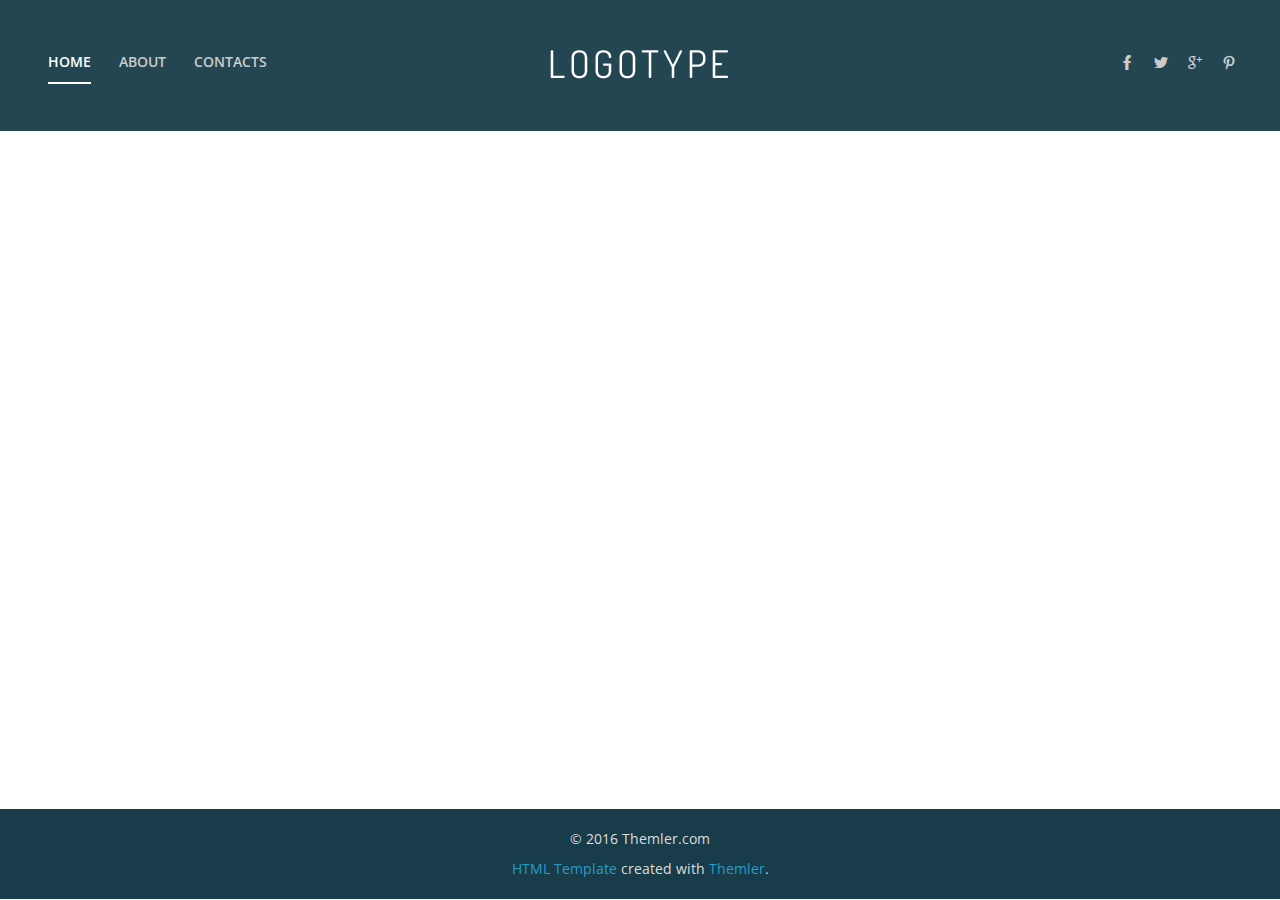
<file: home/subpage2.html>
<!DOCTYPE html>
<html dir="ltr">
<head>
    
	<script>
    var themeHasJQuery = !!window.jQuery;
</script>
<script type="text/javascript" src="../assets/js/jquery.js?1.0.645"></script>
<script>
    window._$ = jQuery.noConflict(themeHasJQuery);
</script>
    <meta name="viewport" content="width=device-width, initial-scale=1.0">
<link rel="stylesheet" href="../assets/css/bootstrap.css?1.0.645" media="screen" />
<script type="text/javascript" src="../assets/js/bootstrap.min.js?1.0.645"></script>
<!--[if lte IE 9]>
<link rel="stylesheet" href="../assets/css/layout.ie.css?1.0.645">
<script src="../assets/js/layout.ie.js?1.0.645"></script>
<![endif]-->
<link class="" href='http://fonts.googleapis.com/css?family=Open+Sans:300,300italic,regular,italic,600,600italic,700,700italic,800,800italic&subset=latin' rel='stylesheet' type='text/css'>
<script type="text/javascript" src="../assets/js/layout.core.js"></script>
<script src="../assets/js/CloudZoom.js?1.0.645"></script>
	
    <title>Sub Page 2</title>
	<link rel="stylesheet" href="../assets/css/style.css?1.0.645">
	<script src="../assets/js/script.js?1.0.645"></script>
    <meta charset="utf-8">
    
    
    
    
</head>
<body class=" bootstrap bd-body-7  bd-pagebackground  bd-margins">
    <header class=" bd-headerarea-1 bd-margins">
        <div data-affix
     data-offset=""
     data-fix-at-screen="top"
     data-clip-at-control="top"
     
 data-enable-lg
     
 data-enable-md
     
 data-enable-sm
     
     class=" bd-affix-2 bd-no-margins bd-margins "><section class=" bd-section-4 bd-page-width bd-tagstyles  " id="section3" data-section-title="Top Dark with Three Containers">
    <div class="bd-container-inner bd-margins clearfix">
        <div class=" bd-layoutbox-3 bd-no-margins bd-no-margins clearfix">
    <div class="bd-container-inner">
        
    
    <nav class=" bd-hmenu-1" data-responsive-menu="true" data-responsive-levels="">
        
            <div class=" bd-responsivemenu-11 collapse-button">
    <div class="bd-container-inner">
        <div class="bd-menuitem-4 ">
            <a  data-toggle="collapse"
                data-target=".bd-hmenu-1 .collapse-button + .navbar-collapse"
                href="#" onclick="return false;">
                    <span>MENU</span>
            </a>
        </div>
    </div>
</div>
            <div class="navbar-collapse collapse">
            
            <div class=" bd-horizontalmenu-70 clearfix">
                <div class="bd-container-inner">
                    
                    <ul class=" bd-menu-63 nav nav-pills navbar-left">
                        

                        

                        

                        

                        

                        

                        

                        
                        
                            
                            <li class=" bd-menuitem-36
                                        
 bd-submenu-icon-only
                                        bd-toplevel-item
                                        
                                        "
                                    >

                                
                            
                            <a 
 class="active" title="Home Page" href="../home.html" >Home</a>

                                
                                    
                            
                            

                                
                            <div class="bd-menu-39-popup ">
                            
                                <ul class=" bd-menu-39">

                                
                                    

                                    
                            
                            
                                <li class=" bd-menuitem-38 bd-sub-item bd-sub-item">

                                    
                            
                            <a  title="Sub Page 1" href="../home/subpage1.html" >Sub Page 1</a>

                                    
                                        
                            
                            

                                    
                            
                                </li>
                                    

                                    
                            
                            
                                <li class=" bd-menuitem-38 bd-sub-item bd-sub-item">

                                    
                            
                            <a 
 class="active" title="Sub Page 2" href="../home/subpage2.html" >Sub Page 2</a>

                                    
                                        
                            
                            

                                    
                            
                                </li>
                                    

                                    
                            
                            
                                <li class=" bd-menuitem-38 bd-sub-item bd-sub-item">

                                    
                            
                            <a  title="Sub Page 3" href="../home/subpage3.html" >Sub Page 3</a>

                                    
                                        
                            
                            

                                    
                            
                                </li>

                                
                            
                                </ul>
                            </div>
                            </li>
                            
                            <li class=" bd-menuitem-36
                                        
                                        bd-toplevel-item
                                        
                                        "
                                    >

                                
                            
                            <a  title="About" href="../about.html" >About</a>

                                
                                    
                            
                            
                            </li>
                            
                            <li class=" bd-menuitem-36
                                        
                                        bd-toplevel-item
                                        
                                        "
                                    >

                                
                            
                            <a  title="Contacts" href="../contacts.html" >Contacts</a>

                                
                                    
                            
                            
                            </li>
                    </ul>
                    
                </div>
            </div>
            
        
            </div>
    </nav>
    </div>
</div>
	
		<div class=" bd-layoutbox-15 bd-no-margins clearfix">
    <div class="bd-container-inner">
        <a class=" bd-logo-2" href="">
    <img class=" bd-imagestyles" src="../assets/images/d645f7b10f00b6256606acb06fb19390_logo3.png">
</a>
    </div>
</div>
	
		<div class=" bd-layoutbox-19 bd-no-margins bd-no-margins clearfix">
    <div class="bd-container-inner">
        <div class=" bd-socialicons-2">
    
        <a target="_blank" data-social-url data-path-to-root=".." class=" bd-socialicon-17 bd-socialicon"
   href="//www.facebook.com/sharer.php?u=">
    <span class="bd-icon"></span><span></span>
</a>
    
        <a target="_blank" data-social-url data-path-to-root=".." class=" bd-socialicon-18 bd-socialicon"
   href="//twitter.com/share?url=&amp;text=">
    <span class="bd-icon"></span><span></span>
</a>
    
        <a target="_blank" data-social-url data-path-to-root=".." class=" bd-socialicon-19 bd-socialicon"
   href="//plus.google.com/share?url=">
    <span class="bd-icon"></span><span></span>
</a>
    
        <a target="_blank" data-social-url data-path-to-root=".." class=" bd-socialicon-20 bd-socialicon"
   href="//pinterest.com/pin/create/button/?url=&amp;media=&amp;description=">
    <span class="bd-icon"></span><span></span>
</a>
    
    
    
    
    
    
</div>
    </div>
</div>
    </div>
</section></div>
</header>
	
		<div class=" bd-stretchtobottom-2 bd-stretch-to-bottom" data-control-selector=".bd-content-12"><div class=" bd-content-12 ">
    
    <div class=" bd-htmlcontent-3 bd-margins" 
 data-page-id="page.10">
    
</div>
</div></div>
	
		<footer class=" bd-footerarea-1 bd-margins">
        <section class=" bd-section-2 bd-tagstyles" id="section2" data-section-title="">
    <div class="bd-container-inner bd-margins clearfix">
        <p class=" bd-textblock-1 bd-content-element">
    © 2016 Themler.com
</p>
	
		<div class=" bd-pagefooter-1">
    <div class="bd-container-inner">
        
            <a href='http://www.themler.com/html-templates' target="_blank">HTML Template</a> created with <a href='http://themler.com' target="_blank">Themler</a>.
    </div>
</div>
    </div>
</section>
</footer>
	
		<div data-smooth-scroll data-animation-time="250" class=" bd-smoothscroll-3"><a href="#" class=" bd-backtotop-1 ">
    <span class="bd-icon-67 bd-icon "></span>
</a></div>
</body>
</html>
</file>
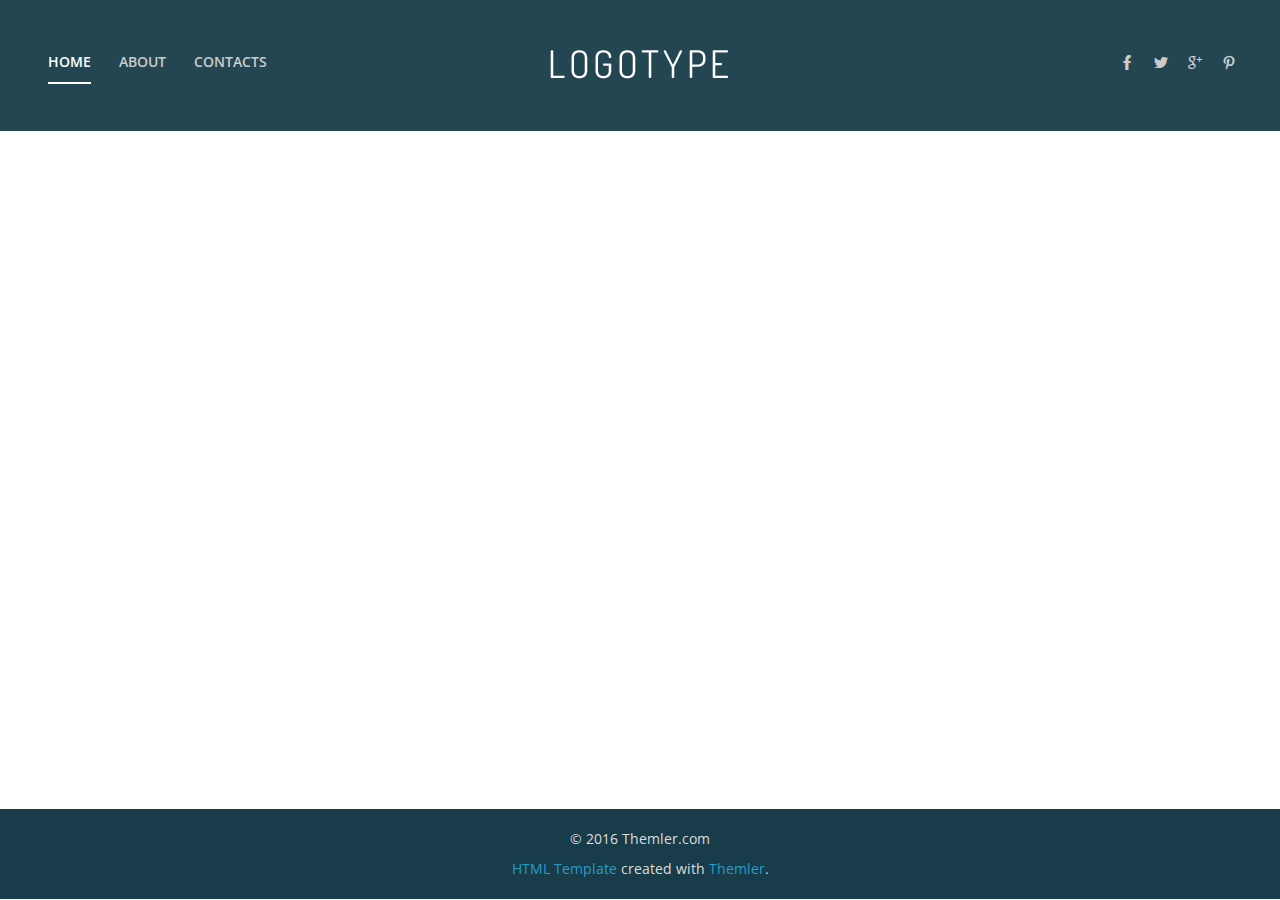
<file: home/subpage3.html>
<!DOCTYPE html>
<html dir="ltr">
<head>
    
	<script>
    var themeHasJQuery = !!window.jQuery;
</script>
<script type="text/javascript" src="../assets/js/jquery.js?1.0.645"></script>
<script>
    window._$ = jQuery.noConflict(themeHasJQuery);
</script>
    <meta name="viewport" content="width=device-width, initial-scale=1.0">
<link rel="stylesheet" href="../assets/css/bootstrap.css?1.0.645" media="screen" />
<script type="text/javascript" src="../assets/js/bootstrap.min.js?1.0.645"></script>
<!--[if lte IE 9]>
<link rel="stylesheet" href="../assets/css/layout.ie.css?1.0.645">
<script src="../assets/js/layout.ie.js?1.0.645"></script>
<![endif]-->
<link class="" href='http://fonts.googleapis.com/css?family=Open+Sans:300,300italic,regular,italic,600,600italic,700,700italic,800,800italic&subset=latin' rel='stylesheet' type='text/css'>
<script type="text/javascript" src="../assets/js/layout.core.js"></script>
<script src="../assets/js/CloudZoom.js?1.0.645"></script>
	
    <title>Sub Page 3</title>
	<link rel="stylesheet" href="../assets/css/style.css?1.0.645">
	<script src="../assets/js/script.js?1.0.645"></script>
    <meta charset="utf-8">
    
    
    
    
</head>
<body class=" bootstrap bd-body-7  bd-pagebackground  bd-margins">
    <header class=" bd-headerarea-1 bd-margins">
        <div data-affix
     data-offset=""
     data-fix-at-screen="top"
     data-clip-at-control="top"
     
 data-enable-lg
     
 data-enable-md
     
 data-enable-sm
     
     class=" bd-affix-2 bd-no-margins bd-margins "><section class=" bd-section-4 bd-page-width bd-tagstyles  " id="section3" data-section-title="Top Dark with Three Containers">
    <div class="bd-container-inner bd-margins clearfix">
        <div class=" bd-layoutbox-3 bd-no-margins bd-no-margins clearfix">
    <div class="bd-container-inner">
        
    
    <nav class=" bd-hmenu-1" data-responsive-menu="true" data-responsive-levels="">
        
            <div class=" bd-responsivemenu-11 collapse-button">
    <div class="bd-container-inner">
        <div class="bd-menuitem-4 ">
            <a  data-toggle="collapse"
                data-target=".bd-hmenu-1 .collapse-button + .navbar-collapse"
                href="#" onclick="return false;">
                    <span>MENU</span>
            </a>
        </div>
    </div>
</div>
            <div class="navbar-collapse collapse">
            
            <div class=" bd-horizontalmenu-70 clearfix">
                <div class="bd-container-inner">
                    
                    <ul class=" bd-menu-63 nav nav-pills navbar-left">
                        

                        

                        

                        

                        

                        

                        

                        
                        
                            
                            <li class=" bd-menuitem-36
                                        
 bd-submenu-icon-only
                                        bd-toplevel-item
                                        
                                        "
                                    >

                                
                            
                            <a 
 class="active" title="Home Page" href="../home.html" >Home</a>

                                
                                    
                            
                            

                                
                            <div class="bd-menu-39-popup ">
                            
                                <ul class=" bd-menu-39">

                                
                                    

                                    
                            
                            
                                <li class=" bd-menuitem-38 bd-sub-item bd-sub-item">

                                    
                            
                            <a  title="Sub Page 1" href="../home/subpage1.html" >Sub Page 1</a>

                                    
                                        
                            
                            

                                    
                            
                                </li>
                                    

                                    
                            
                            
                                <li class=" bd-menuitem-38 bd-sub-item bd-sub-item">

                                    
                            
                            <a  title="Sub Page 2" href="../home/subpage2.html" >Sub Page 2</a>

                                    
                                        
                            
                            

                                    
                            
                                </li>
                                    

                                    
                            
                            
                                <li class=" bd-menuitem-38 bd-sub-item bd-sub-item">

                                    
                            
                            <a 
 class="active" title="Sub Page 3" href="../home/subpage3.html" >Sub Page 3</a>

                                    
                                        
                            
                            

                                    
                            
                                </li>

                                
                            
                                </ul>
                            </div>
                            </li>
                            
                            <li class=" bd-menuitem-36
                                        
                                        bd-toplevel-item
                                        
                                        "
                                    >

                                
                            
                            <a  title="About" href="../about.html" >About</a>

                                
                                    
                            
                            
                            </li>
                            
                            <li class=" bd-menuitem-36
                                        
                                        bd-toplevel-item
                                        
                                        "
                                    >

                                
                            
                            <a  title="Contacts" href="../contacts.html" >Contacts</a>

                                
                                    
                            
                            
                            </li>
                    </ul>
                    
                </div>
            </div>
            
        
            </div>
    </nav>
    </div>
</div>
	
		<div class=" bd-layoutbox-15 bd-no-margins clearfix">
    <div class="bd-container-inner">
        <a class=" bd-logo-2" href="">
    <img class=" bd-imagestyles" src="../assets/images/d645f7b10f00b6256606acb06fb19390_logo3.png">
</a>
    </div>
</div>
	
		<div class=" bd-layoutbox-19 bd-no-margins bd-no-margins clearfix">
    <div class="bd-container-inner">
        <div class=" bd-socialicons-2">
    
        <a target="_blank" data-social-url data-path-to-root=".." class=" bd-socialicon-17 bd-socialicon"
   href="//www.facebook.com/sharer.php?u=">
    <span class="bd-icon"></span><span></span>
</a>
    
        <a target="_blank" data-social-url data-path-to-root=".." class=" bd-socialicon-18 bd-socialicon"
   href="//twitter.com/share?url=&amp;text=">
    <span class="bd-icon"></span><span></span>
</a>
    
        <a target="_blank" data-social-url data-path-to-root=".." class=" bd-socialicon-19 bd-socialicon"
   href="//plus.google.com/share?url=">
    <span class="bd-icon"></span><span></span>
</a>
    
        <a target="_blank" data-social-url data-path-to-root=".." class=" bd-socialicon-20 bd-socialicon"
   href="//pinterest.com/pin/create/button/?url=&amp;media=&amp;description=">
    <span class="bd-icon"></span><span></span>
</a>
    
    
    
    
    
    
</div>
    </div>
</div>
    </div>
</section></div>
</header>
	
		<div class=" bd-stretchtobottom-2 bd-stretch-to-bottom" data-control-selector=".bd-content-12"><div class=" bd-content-12 ">
    
    <div class=" bd-htmlcontent-10 bd-margins" 
 data-page-id="page.14">
    
</div>
</div></div>
	
		<footer class=" bd-footerarea-1 bd-margins">
        <section class=" bd-section-2 bd-tagstyles" id="section2" data-section-title="">
    <div class="bd-container-inner bd-margins clearfix">
        <p class=" bd-textblock-1 bd-content-element">
    © 2016 Themler.com
</p>
	
		<div class=" bd-pagefooter-1">
    <div class="bd-container-inner">
        
            <a href='http://www.themler.com/html-templates' target="_blank">HTML Template</a> created with <a href='http://themler.com' target="_blank">Themler</a>.
    </div>
</div>
    </div>
</section>
</footer>
	
		<div data-smooth-scroll data-animation-time="250" class=" bd-smoothscroll-3"><a href="#" class=" bd-backtotop-1 ">
    <span class="bd-icon-67 bd-icon "></span>
</a></div>
</body>
</html>
</file>
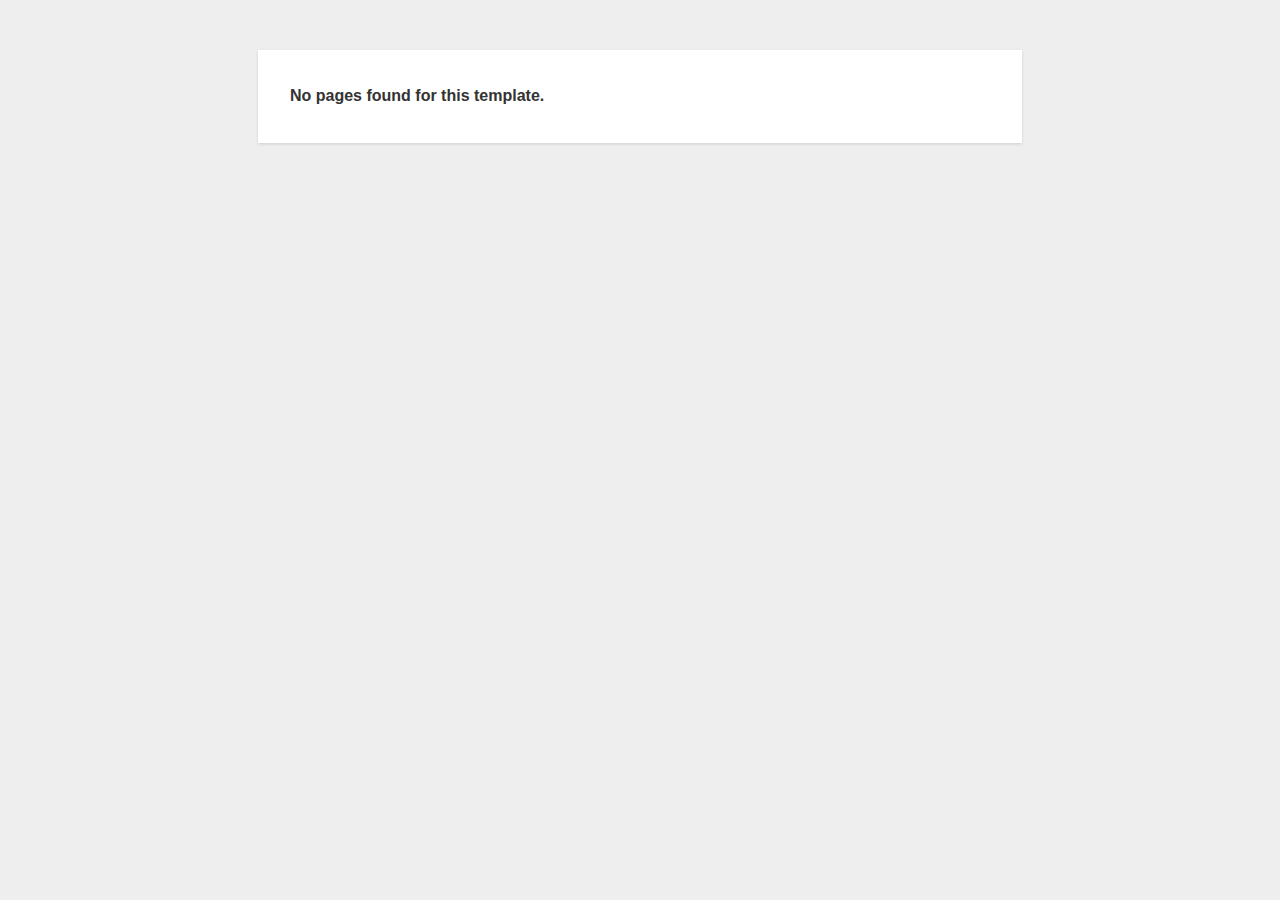
<file: __editor__/static/template-warning.html>
<!DOCTYPE html>
<html>
    <head>
        <title>Themler</title>
        <meta charset="utf-8">
        <style>
            html {
                background: #eee;
            }
            .body {
                background: #fff;
                color: #333;
                font-family: "Open Sans", sans-serif;
                margin: 2em auto;
                padding: 1em 2em;
                max-width: 700px;
                -webkit-box-shadow: 0 1px 3px rgba(0,0,0,0.13);
                box-shadow: 0 1px 3px rgba(0,0,0,0.13);
            }
            h3 {
                border-bottom: 1px solid #dadada;
                clear: both;
                color: #666;
                font: 24px "Open Sans", sans-serif;
                margin: 30px 0 0 0;
                padding: 0;
                padding-bottom: 7px;
            }
            #error-page {
                margin-top: 50px;
            }
            #error-page p {
                font-size: 14px;
                line-height: 1.5;
                margin: 25px 0 20px;
            }
            #error-page code {
                font-family: Consolas, Monaco, monospace;
            }
            ul li {
                margin-bottom: 10px;
                font-size: 14px ;
            }
            a {
                color: #21759B;
                text-decoration: none;
            }
            a:hover {
                color: #D54E21;
            }
        </style>
    </head>
    <body id="error-page">
        <div class="body">
            <h4>No pages found for this template.</h4>
        </div>
    </body>
</html>
</file>
<file: assets/css/layout.ie.css>
#marker-start-L2xheW91dC5pZS5jc3M.L3Byb3RvdHlwZXMvQ29udGVudExheW91dENvcmVDb21tb24 {}
/* Content Layout */
@media (min-width: 768px) {
  .bd-flex-horizontal.bd-flex-wide {
    display: table;
    width: 100%;
  }
  .bd-flex-horizontal.bd-flex-wide > * {
    display: table-cell;
    vertical-align: top;
  }
}
#marker-end-L2xheW91dC5pZS5jc3M.L3Byb3RvdHlwZXMvQ29udGVudExheW91dENvcmVDb21tb24 {}
</file>
